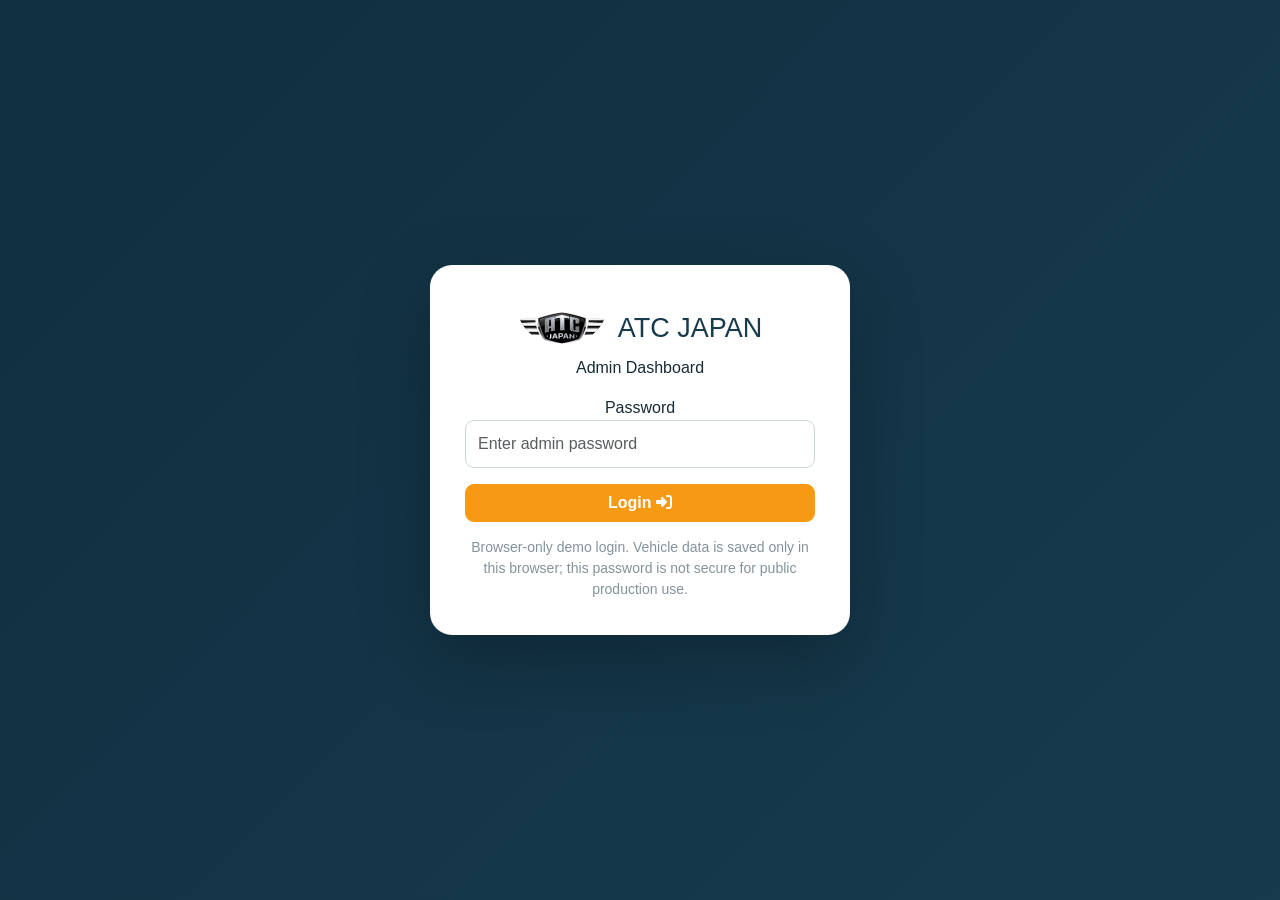
<file: admin.html>
<!DOCTYPE html>
<html lang="en">
<head>
<meta charset="UTF-8"><meta name="viewport" content="width=device-width, initial-scale=1.0">
<title>Admin Dashboard | ATC JAPAN</title>
<link href="https://cdn.jsdelivr.net/npm/bootstrap@5.3.3/dist/css/bootstrap.min.css" rel="stylesheet">
<link rel="stylesheet" href="https://cdnjs.cloudflare.com/ajax/libs/font-awesome/6.6.0/css/all.min.css">
<link rel="stylesheet" href="css/style.css">
</head>
<body class="admin-page">

<div id="adminLogin" class="admin-login">
  <div class="admin-login-card">
    <div class="admin-logo"><span class="brand-mark atc-logo-mark"><img src="assets/logos/brand-logo.png" alt="ATC JAPAN logo"></span><h1>ATC JAPAN</h1></div>
    <p>Admin Dashboard</p>
    <label>Password</label>
    <input id="adminPassword" type="password" class="form-control mb-3" placeholder="Enter admin password">
    <button id="adminLoginBtn" class="btn btn-orange w-100">Login <i class="fa-solid fa-right-to-bracket"></i></button>
    <small class="demo-note">Browser-only demo login. Vehicle data is saved only in this browser; this password is not secure for public production use.</small>
  </div>
</div>

<div id="adminApp" class="admin-app d-none">
  <aside class="admin-sidebar">
    <div class="admin-brand"><span class="brand-mark atc-logo-mark"><img src="assets/logos/brand-logo.png" alt="ATC JAPAN logo"></span><div><strong>ATC JAPAN</strong><small>ADMIN</small></div></div>
    <a class="active" href="#dashboard"><i class="fa-solid fa-chart-line"></i> Dashboard</a>
    <a href="#vehicles"><i class="fa-solid fa-car"></i> Vehicles</a>
    <a href="#addVehicle"><i class="fa-solid fa-plus"></i> Add Vehicle</a>
    <a href="index.html" target="_blank"><i class="fa-solid fa-globe"></i> View Website</a>
    <button id="adminLogout" class="admin-logout"><i class="fa-solid fa-right-from-bracket"></i> Logout</button>
  </aside>

  <main class="admin-main">
    <div class="admin-top"><div><span class="section-kicker">ATC JAPAN</span><h1>Dashboard</h1><small id="storageInfo" class="text-muted">Shared online inventory.</small></div><div class="d-flex gap-2 flex-wrap"><button id="exportBackup" type="button" class="btn btn-outline-secondary"><i class="fa-solid fa-download"></i> Export Backup</button><a href="index.html" class="btn btn-outline-dark">View Website</a></div></div>

    <section id="dashboard" class="admin-section">
      <div class="admin-stats">
        <div><i class="fa-solid fa-car"></i><span>Total Vehicles</span><strong id="statVehicles">0</strong></div>
        <div><i class="fa-solid fa-truck"></i><span>Trucks</span><strong id="statTrucks">0</strong></div>
        <div><i class="fa-solid fa-tractor"></i><span>Machinery</span><strong id="statMachinery">0</strong></div>
        <div><i class="fa-solid fa-car-side"></i><span>Cars</span><strong id="statCars">0</strong></div>
      </div>
    </section>

    <section id="addVehicle" class="admin-section">
      <div class="admin-card"><div class="admin-card-head"><h2>Add / Edit Vehicle</h2></div>
      <form id="vehicleForm"><input type="hidden" id="vehicleId">
        <div class="row g-3">
          <div class="col-md-6"><label>Vehicle Name</label><input id="vName" class="form-control" required placeholder="2024 Toyota Land Cruiser"></div>
          <div class="col-md-3"><label>Category</label><select id="vCategory" class="form-select" required><option>Car</option><option>Truck</option><option>Machinery</option></select></div>
          <div class="col-md-3"><label>Make</label><input id="vMake" class="form-control" required placeholder="Toyota"></div>
          <div class="col-md-3"><label>Model</label><input id="vModel" class="form-control" placeholder="Land Cruiser Prado"></div>
          <div class="col-md-3"><label>Body Type</label><input id="vBody" class="form-control" required placeholder="SUV"></div>
          <div class="col-md-2"><label>Year</label><input id="vYear" type="number" class="form-control" required value="2024"></div>
          <div class="col-md-2"><label>Mileage / Hours</label><input id="vMileage" class="form-control" placeholder="25,000 KM"></div>
          <div class="col-md-2"><label>Fuel</label><input id="vFuel" class="form-control" placeholder="Diesel"></div>
          <div class="col-md-2"><label>Transmission</label><input id="vTransmission" class="form-control" placeholder="Auto"></div>
          <div class="col-md-2"><label>Drive</label><input id="vDrive" class="form-control" placeholder="4WD"></div>
          <div class="col-md-2"><label>Price USD</label><input id="vPrice" type="number" class="form-control" required value="25000"></div>
          <div class="col-12">
  <label>Vehicle Photos <span class="field-note">(Select multiple photos from your gallery)</span></label>
  <input id="vImages" type="file" class="form-control" accept="image/*" multiple>
  <div id="imageUploadHint" class="upload-hint"><i class="fa-solid fa-images"></i> Upload front, rear, side, interior, dashboard and other vehicle photos.</div>
  <div id="imagePreview" class="admin-image-preview"></div>
</div>
<div class="col-12"><label>Vehicle Description</label><textarea id="vDescription" class="form-control" rows="4" placeholder="Add a short description of this vehicle..."></textarea></div>
          <div class="col-12 d-flex gap-2 flex-wrap"><button class="btn btn-orange" type="submit"><i class="fa-solid fa-save"></i> Save Vehicle</button><button id="cancelEdit" type="button" class="btn btn-outline-secondary d-none">Cancel Edit</button></div>
        </div>
      </form></div>
    </section>

    <section id="vehicles" class="admin-section">
      <div class="admin-card"><div class="admin-card-head"><h2>Manage Vehicles</h2><input id="adminSearch" class="form-control admin-search" placeholder="Search vehicles..."></div>
      <div class="table-responsive"><table class="table align-middle"><thead><tr><th>Vehicle</th><th>Category</th><th>Make</th><th>Year</th><th>Price</th><th>Actions</th></tr></thead><tbody id="adminVehicleTable"></tbody></table></div></div>
    </section>
  </main>
</div>

<script src="js/data.js"></script>
<script src="js/admin.js"></script>
</body></html>
</file>
<file: css/style.css>
/* ================================
   ATC JAPAN - GLOBAL STYLES
================================ */
:root{
  --navy:#173b4d;
  --navy-2:#102f40;
  --orange:#f59a12;
  --orange-dark:#e48600;
  --text:#172b36;
  --muted:#667782;
  --light:#f5f7f8;
  --border:#dce2e5;
  --white:#fff;
  --green:#16a34a;
}
*{box-sizing:border-box}
html{scroll-behavior:smooth}
body{margin:0;color:var(--text);background:#fff;font-family:Inter,Arial,sans-serif}
h1,h2,h3,h4,.navbar,.btn{font-family:Poppins,Inter,sans-serif}
a{text-decoration:none;color:inherit}
img{max-width:100%;display:block}
.container-xl{max-width:1320px}
.utility-bar{background:#0d2b3a;color:#dbe8ed;font-size:13px;border-bottom:1px solid rgba(255,255,255,.1)}
.utility-inner{min-height:42px;display:flex;align-items:center;justify-content:space-between;gap:20px}
.utility-left,.utility-right{display:flex;gap:24px;align-items:center}
.utility-bar i{color:var(--orange);margin-right:6px}
.japan-time{background:var(--orange);color:#fff;padding:7px 12px;border-radius:8px}
.site-header{background:var(--navy);position:sticky;top:0;z-index:1000;box-shadow:0 5px 20px rgba(0,0,0,.12)}
.brand-wrap{display:flex;align-items:center;gap:12px;color:#fff!important;padding:13px 0}
.brand-wrap strong{display:block;font-size:25px;letter-spacing:.5px;line-height:1}
.brand-wrap small{display:block;font-size:9px;letter-spacing:1.5px;font-weight:700;margin-top:5px}
.brand-mark{width:52px;height:52px;border:2px solid rgba(255,255,255,.75);border-radius:10px;display:grid;place-items:center;background:#0b92bd;color:#fff;font-size:23px;box-shadow:inset 0 0 0 3px rgba(0,0,0,.08)}
.nav-link{color:#f1f6f8!important;font-weight:600;padding:22px 11px!important;font-size:15px}
.nav-link:hover,.nav-link.active{color:var(--orange)!important}
.btn-orange{background:var(--orange);border-color:var(--orange);color:#fff!important;font-weight:700;border-radius:9px}
.btn-orange:hover{background:var(--orange-dark);border-color:var(--orange-dark)}
.nav-cta{padding:9px 17px;border-radius:8px}
.hero-section{position:relative}
.hero-slide{min-height:570px;position:relative;background-size:cover;background-position:center}
.hero-one{background-image:url("https://images.unsplash.com/photo-1503736334956-4c8f8e92946d?auto=format&fit=crop&w=2000&q=85")}
.hero-two{background-image:url("../assets/home/truck-hero.svg")}
.hero-three{background-image:url("../assets/home/machinery-banner.jpg")}
.hero-overlay{position:absolute;inset:0;background:linear-gradient(90deg,rgba(5,22,31,.85),rgba(5,22,31,.35),rgba(5,22,31,.12))}
.hero-content{position:relative;z-index:2;color:#fff;padding-top:105px;padding-bottom:180px}
.eyebrow,.section-kicker{font-size:12px;letter-spacing:2px;font-weight:800;color:var(--orange)}
.section-kicker.light{color:#ffc25c}
.hero-content h1{font-size:62px;line-height:1.05;margin:15px 0 20px;font-weight:800}
.hero-content h1 span{color:#ffb12a}
.hero-content p{max-width:650px;font-size:17px;line-height:1.7;color:#eaf0f2}
.hero-buttons{display:flex;gap:12px;margin-top:28px}
.category-overlap{position:absolute;bottom:-88px;left:50%;transform:translateX(-50%);display:grid;grid-template-columns:repeat(4,1fr);gap:18px;z-index:5}
.category-card{border:1px solid rgba(255,255,255,.35);border-radius:22px;overflow:hidden;background:rgba(255,255,255,.84);backdrop-filter:blur(8px);box-shadow:0 18px 40px rgba(0,0,0,.18);cursor:pointer;transition:.25s}
.category-card:hover{transform:translateY(-8px)}
.category-image{height:135px;background-size:cover;background-position:center}
.truck-bg{background-image:linear-gradient(rgba(15,47,64,.12),rgba(15,47,64,.12)),url("../assets/home/truck-hero.svg")}
.car-bg{background-image:linear-gradient(rgba(15,47,64,.2),rgba(15,47,64,.2)),url("https://images.unsplash.com/photo-1553440569-bcc63803a83d?auto=format&fit=crop&w=900&q=80")}
.machine-bg{background-image:linear-gradient(rgba(15,47,64,.2),rgba(15,47,64,.2)),url("../assets/home/machinery-lineup.jpg")}
.parts-bg{background-image:linear-gradient(rgba(15,47,64,.25),rgba(15,47,64,.25)),url("https://images.unsplash.com/photo-1486262715619-67b85e0b08d3?auto=format&fit=crop&w=900&q=80")}
.category-body{padding:13px 16px;display:flex;justify-content:space-between;align-items:center;color:var(--navy)}
.category-body>div{display:flex;align-items:center;gap:10px}
.category-body h3{font-size:20px;margin:0;font-weight:800}
.category-body>span{font-size:12px;font-weight:700}
.category-icon{width:35px;height:35px;border-radius:8px;display:grid;place-items:center;background:var(--orange);color:#fff}
.search-section{background:#fff;padding-top:125px;padding-bottom:30px}
.search-panel{background:#fff;border-radius:22px;padding:28px 30px;box-shadow:0 15px 45px rgba(20,44,55,.14);border:1px solid #e4e9eb}
.search-heading{display:flex;justify-content:space-between;align-items:end;margin-bottom:18px}
.search-heading h2{margin:4px 0 0;font-size:28px}
.search-mini-note{font-size:12px;color:#6b7b83}.search-mini-note i{color:#1ea05a}
.search-panel label,.contact-form-card label,.stock-filter-panel label{display:block;font-size:11px;text-transform:uppercase;font-weight:800;letter-spacing:.7px;margin-bottom:7px;color:#445862}
.form-select,.form-control{min-height:48px;border-color:#ccd5d9;border-radius:9px;color:#28404d}
.form-select:focus,.form-control:focus{border-color:var(--orange);box-shadow:0 0 0 .2rem rgba(245,154,18,.12)}
.search-submit{min-height:48px}
.keyword-wrap{display:flex;align-items:center;gap:10px;background:#f6f7f8;border:1px solid #ccd5d9;border-radius:9px;padding:0 15px}.keyword-wrap input{border:0;background:transparent;width:100%;height:46px;outline:none}.keyword-wrap i{color:#82919a}
.section-space{padding:75px 0}.section-title{font-size:32px;font-weight:800;margin:7px 0 28px;color:#172d39}.section-head{display:flex;justify-content:space-between;align-items:end;margin-bottom:28px}.view-all{font-weight:700;color:var(--navy);font-size:14px}.view-all i{color:var(--orange);margin-left:5px}
.category-tabs{display:inline-flex;background:var(--navy);padding:7px;border-radius:17px;gap:6px}.category-tab{border:0;background:#607884;color:#fff;padding:11px 23px;border-radius:11px;font-weight:700}.category-tab.active{background:var(--orange)}
.brand-grid{display:grid;grid-template-columns:repeat(4,minmax(0,1fr));column-gap:28px;row-gap:46px}.brand-card{min-height:135px;display:flex;flex-direction:column;align-items:center;justify-content:flex-start;gap:10px;background:transparent;border:0;border-radius:0;transition:transform .2s;padding:5px 2px}.brand-card:hover{transform:translateY(-3px);border:0;box-shadow:none}.brand-logo{width:100%;height:82px;display:flex;align-items:center;justify-content:center;background:transparent;border:0;border-radius:0;padding:0;color:var(--navy);font-weight:800;font-size:20px}.brand-logo img{display:block;width:100%;height:100%;max-width:118px;max-height:82px;object-fit:contain}.brand-name{text-align:center;font-size:14px;font-weight:500;color:#34464e;text-decoration:underline;text-underline-offset:3px;text-transform:uppercase;line-height:1.35}
.light-section{background:#f7f9fa}.body-grid{display:grid;grid-template-columns:repeat(8,1fr);gap:18px}.body-card{background:#eef1f2;border:1px solid #e5e9ea;border-radius:14px;min-height:125px;display:flex;flex-direction:column;justify-content:center;align-items:center;gap:14px;color:var(--navy);transition:.2s}.body-card i{font-size:38px;color:#234e60}.body-card span{font-size:12px;font-weight:800;text-transform:uppercase;text-align:center}.body-card:hover{background:var(--navy);color:#fff;transform:translateY(-4px)}.body-card:hover i{color:var(--orange)}
.vehicle-grid{display:grid;grid-template-columns:repeat(4,1fr);gap:18px}.vehicle-card{background:#fff;border:1px solid #dfe5e7;border-radius:20px;overflow:hidden;box-shadow:0 5px 18px rgba(16,47,64,.05);transition:.25s}.vehicle-card:hover{transform:translateY(-5px);box-shadow:0 18px 35px rgba(16,47,64,.12)}.vehicle-image-wrap{height:220px;position:relative;overflow:hidden}.vehicle-image-wrap img{width:100%;height:100%;object-fit:cover;transition:.4s}.vehicle-card:hover .vehicle-image-wrap img{transform:scale(1.04)}.vehicle-badge{position:absolute;left:12px;top:12px;background:var(--orange);color:#fff;font-size:10px;font-weight:800;padding:6px 10px;border-radius:20px}.heart-btn{position:absolute;right:12px;top:12px;width:35px;height:35px;border:0;border-radius:50%;background:#fff;color:var(--navy);box-shadow:0 3px 10px rgba(0,0,0,.12)}.vehicle-card-body{padding:16px}.vehicle-card h3{font-size:16px;line-height:1.35;min-height:44px;margin-bottom:12px;font-weight:800}.spec-grid{display:grid;grid-template-columns:1fr 1fr;border-top:1px solid #e5e8ea}.spec-grid span{padding:8px 4px;border-bottom:1px solid #e5e8ea;font-size:11px;color:#536873}.spec-grid span:nth-child(odd){border-right:1px solid #e5e8ea}.spec-grid i{color:var(--orange);width:17px}.stock-id{font-size:11px;margin:12px 0;color:#52636d}.vehicle-bottom{display:flex;justify-content:space-between;align-items:center;gap:8px}.vehicle-bottom strong{font-size:25px;color:var(--orange)}.card-whatsapp{display:block;text-align:center;margin-top:12px;background:#eaf8ee;color:#13853d;border-radius:8px;padding:8px;font-size:11px;font-weight:800}.empty-state{grid-column:1/-1;padding:50px;text-align:center;background:#f5f7f8;border-radius:15px;color:#687983}
.why-grid{display:grid;grid-template-columns:repeat(4,1fr);gap:20px}.why-card{background:#fff;border:1px solid #dce3e6;border-radius:20px;padding:30px;text-align:center;min-height:220px}.why-card i{font-size:42px;color:var(--navy);margin-bottom:18px}.why-card h3{font-size:19px}.why-card p{font-size:13px;line-height:1.7;color:#61727b}
.process-grid{display:grid;grid-template-columns:repeat(4,1fr);gap:20px}.process-step{position:relative;padding:30px;border:1px solid #e0e6e8;border-radius:18px;background:#fff}.process-step>span{position:absolute;right:20px;top:15px;color:#d7dee1;font-weight:800;font-size:30px}.process-step i{font-size:35px;color:var(--orange);margin-bottom:18px}.process-step h3{font-size:18px}.process-step p{font-size:13px;color:#687983;line-height:1.6}
.cta-section{background:var(--navy);color:#fff;padding:55px 0}.cta-inner{display:flex;justify-content:space-between;align-items:center;gap:25px}.cta-inner h2{font-size:34px;margin:7px 0}.cta-inner p{margin:0;color:#c9d9df}.cta-actions{display:flex;gap:10px}.btn-whatsapp{background:#18a957;color:#fff!important;border-color:#18a957;font-weight:800;border-radius:9px}
.footer{background:#173b4d;color:#dce8ec;padding:60px 0 20px}.footer-grid{display:grid;grid-template-columns:2fr 1fr 1fr 1fr 1fr;gap:40px}.footer-brand{padding:0 0 20px}.footer-brand strong{font-size:25px}.footer-company p{font-size:12px;line-height:1.7;max-width:320px}.footer-company p i{color:var(--orange);width:18px}.footer h4{color:var(--orange);font-size:17px;margin-bottom:18px}.footer-grid>div:not(:first-child) a{display:block;font-size:12px;margin:0 0 11px;color:#e4eef1}.footer-grid>div:not(:first-child) a:hover{color:var(--orange)}.socials{display:flex;gap:9px;margin-top:15px}.socials a{width:35px;height:35px;border:1px solid rgba(255,255,255,.3);border-radius:50%;display:grid;place-items:center}.socials a:hover{background:var(--orange)}.footer-bottom{border-top:1px solid rgba(255,255,255,.18);margin-top:35px;padding-top:18px;display:flex;justify-content:space-between;font-size:11px;color:#afc1c8}
.floating-whatsapp{position:fixed;right:22px;bottom:22px;background:#18a957;color:#fff;z-index:9999;border-radius:30px;padding:9px 16px 9px 10px;display:flex;align-items:center;gap:8px;box-shadow:0 10px 25px rgba(0,0,0,.2);font-weight:800;font-size:13px}.floating-whatsapp i{font-size:30px}.floating-whatsapp small{font-weight:600;font-size:10px}
.inner-hero{background:linear-gradient(90deg,rgba(11,45,60,.94),rgba(11,45,60,.68)),url("https://images.unsplash.com/photo-1492144534655-ae79c964c9d7?auto=format&fit=crop&w=2000&q=80") center/cover;color:#fff;padding:90px 0}.inner-hero.small{padding:70px 0}.inner-hero h1{font-size:50px;font-weight:800;margin:10px 0}.inner-hero p{max-width:650px;color:#dce8ec}
.about-grid{display:grid;grid-template-columns:1.2fr .8fr;gap:60px;align-items:center}.about-grid p{line-height:1.8;color:#62747e}.about-owner{display:flex;gap:15px;align-items:center;margin-top:25px}.owner-icon{width:55px;height:55px;background:#eef3f5;border-radius:50%;display:grid;place-items:center;color:var(--orange);font-size:22px}.about-owner strong,.about-owner span{display:block}.about-owner span{font-size:12px;color:#6b7b84}.about-stat-box{display:grid;grid-template-columns:1fr 1fr;gap:15px}.about-stat-box>div{background:#f4f7f8;border-radius:18px;padding:30px;text-align:center}.about-stat-box i{font-size:30px;color:var(--orange);display:block;margin-bottom:15px}.about-stat-box strong,.about-stat-box span{display:block}.about-stat-box span{font-size:12px;color:#6c7d85}
.stock-filter-panel{background:#f5f7f8;padding:25px;border:1px solid #e0e6e8;border-radius:18px}.stock-result-head{display:flex;justify-content:space-between;align-items:end;margin:45px 0 25px}
.contact-grid{display:grid;grid-template-columns:.9fr 1.1fr;gap:50px;align-items:start}.contact-info>p{line-height:1.8;color:#63747d;max-width:500px}.contact-item{display:flex;gap:18px;align-items:center;margin:22px 0}.contact-item>i{width:45px;height:45px;background:#eef3f5;border-radius:50%;display:grid;place-items:center;color:var(--orange)}.contact-item small,.contact-item strong,.contact-item a{display:block}.contact-item small{font-size:10px;font-weight:800;letter-spacing:1px;color:#84939a}.contact-item a,.contact-item strong{font-size:15px;font-weight:700}.contact-form-card{border:1px solid #e0e6e8;border-radius:22px;padding:30px;box-shadow:0 12px 35px rgba(20,44,55,.08)}.contact-form-card h2{font-size:26px}.check-grid{display:grid;grid-template-columns:repeat(4,1fr);gap:10px}.check-grid label{background:#f5f7f8;border-radius:8px;padding:11px;text-transform:none!important;font-size:12px!important;letter-spacing:0!important}.map-placeholder{min-height:260px;border-radius:22px;background:linear-gradient(135deg,#e9eff1,#dfe8eb);display:flex;flex-direction:column;align-items:center;justify-content:center;text-align:center;color:var(--navy)}.map-placeholder i{font-size:50px;color:var(--orange);margin-bottom:10px}.map-placeholder span{font-size:11px;color:#74848c}
.admin-page{background:#f4f6f7}.admin-login{min-height:100vh;display:grid;place-items:center;background:linear-gradient(135deg,#102f40,#173b4d)}.admin-login-card{background:#fff;width:min(420px,92vw);padding:35px;border-radius:22px;box-shadow:0 25px 70px rgba(0,0,0,.25);text-align:center}.admin-logo{display:flex;align-items:center;justify-content:center;gap:12px;color:var(--navy)}.admin-logo h1{font-size:27px;margin:0}.demo-note{display:block;margin-top:15px;color:#84939a}.admin-app{min-height:100vh;display:flex}.admin-sidebar{width:250px;background:var(--navy);color:#fff;padding:25px 15px;position:fixed;left:0;top:0;bottom:0}.admin-brand{display:flex;align-items:center;gap:10px;padding:0 10px 30px}.admin-brand strong,.admin-brand small{display:block}.admin-brand small{font-size:9px;letter-spacing:1px;color:#b9cbd1}.admin-sidebar>a,.admin-logout{width:100%;display:block;border:0;background:transparent;color:#dbe7eb;padding:13px 15px;text-align:left;border-radius:9px;margin-bottom:5px}.admin-sidebar>a:hover,.admin-sidebar>a.active{background:#295368;color:#fff}.admin-sidebar i{width:25px;color:var(--orange)}.admin-logout{margin-top:30px}.admin-main{margin-left:250px;padding:35px;flex:1}.admin-top{display:flex;justify-content:space-between;align-items:end;margin-bottom:25px}.admin-top h1{margin:3px 0;font-size:32px}.admin-section{margin-bottom:25px}.admin-stats{display:grid;grid-template-columns:repeat(4,1fr);gap:18px}.admin-stats>div{background:#fff;border-radius:15px;padding:22px;box-shadow:0 5px 20px rgba(20,44,55,.05)}.admin-stats i{font-size:25px;color:var(--orange);display:block;margin-bottom:15px}.admin-stats span{display:block;font-size:12px;color:#77878f}.admin-stats strong{font-size:30px}.admin-card{background:#fff;border-radius:18px;padding:25px;box-shadow:0 5px 20px rgba(20,44,55,.05)}.admin-card-head{display:flex;justify-content:space-between;align-items:center;gap:15px;margin-bottom:20px}.admin-card-head h2{font-size:22px;margin:0}.admin-search{max-width:280px}.admin-vehicle{display:flex;align-items:center;gap:10px;min-width:280px}.admin-vehicle img{width:60px;height:45px;object-fit:cover;border-radius:7px}.admin-vehicle strong,.admin-vehicle small{display:block}.admin-vehicle strong{font-size:12px}.admin-vehicle small{font-size:10px;color:#7c8b91}.table-pill{background:#edf3f5;border-radius:20px;padding:6px 10px;font-size:11px;font-weight:700}

@media(max-width:1100px){
  .brand-grid{grid-template-columns:repeat(4,minmax(0,1fr));gap:26px 16px}.body-grid{grid-template-columns:repeat(6,1fr)}.vehicle-grid{grid-template-columns:repeat(3,1fr)}
  .footer-grid{grid-template-columns:2fr 1fr 1fr}.footer-grid>div:nth-child(n+4){display:none}
}
@media(max-width:991px){
  .utility-right{display:none}.utility-inner{justify-content:center}.nav-link{padding:10px 0!important}.nav-cta{margin:8px 0 15px}.hero-slide{min-height:510px}.hero-content{padding:80px 20px 170px}.hero-content h1{font-size:48px}.category-overlap{position:relative;bottom:auto;left:auto;transform:none;margin-top:-110px;padding:0 12px;grid-template-columns:repeat(2,1fr)}.search-section{padding-top:50px}.brand-grid{grid-template-columns:repeat(4,minmax(0,1fr));gap:24px 12px}.body-grid{grid-template-columns:repeat(4,1fr)}.vehicle-grid{grid-template-columns:repeat(2,1fr)}.why-grid,.process-grid{grid-template-columns:repeat(2,1fr)}.about-grid,.contact-grid{grid-template-columns:1fr}.admin-sidebar{width:210px}.admin-main{margin-left:210px}.admin-stats{grid-template-columns:repeat(2,1fr)}
}
@media(max-width:600px){
  .utility-left{flex-direction:column;gap:3px;align-items:center;padding:6px}.utility-bar{font-size:11px}.brand-wrap strong{font-size:21px}.brand-mark{width:43px;height:43px;font-size:18px}.hero-slide{min-height:490px}.hero-content{padding-top:65px}.hero-content h1{font-size:38px}.hero-content p{font-size:14px}.hero-buttons{flex-direction:column;align-items:flex-start}.category-overlap{grid-template-columns:1fr 1fr;gap:10px}.category-image{height:95px}.category-body h3{font-size:15px}.category-body>span{display:none}.search-panel{padding:20px}.search-heading{align-items:start}.section-space{padding:55px 0}.section-title{font-size:27px}.section-head{align-items:center}.brand-grid{grid-template-columns:repeat(4,minmax(0,1fr));gap:24px 8px}.brand-card{min-height:105px;gap:7px}.brand-logo{height:60px;padding:0}.brand-logo img{max-width:76px;max-height:60px}.brand-name{font-size:10px}.body-grid{grid-template-columns:repeat(3,1fr);gap:8px}.body-card{min-height:105px}.body-card i{font-size:28px}.body-card span{font-size:9px}.vehicle-grid{grid-template-columns:1fr}.vehicle-image-wrap{height:240px}.why-grid,.process-grid{grid-template-columns:1fr}.cta-inner{flex-direction:column;align-items:flex-start}.cta-inner h2{font-size:27px}.cta-actions{flex-wrap:wrap}.footer-grid{grid-template-columns:1fr 1fr}.footer-grid>div:first-child{grid-column:1/-1}.footer-grid>div:nth-child(n+4){display:none}.floating-whatsapp{right:10px;bottom:10px}.inner-hero h1{font-size:36px}.inner-hero{padding:65px 0}.check-grid{grid-template-columns:1fr 1fr}.admin-sidebar{position:static;width:100%;height:auto}.admin-app{display:block}.admin-main{margin-left:0;padding:18px}.admin-sidebar>a{display:inline-block;width:auto;margin-right:4px}.admin-brand{padding-bottom:15px}.admin-stats{grid-template-columns:1fr 1fr}.admin-card-head{align-items:start;flex-direction:column}.admin-search{max-width:none;width:100%}
}


/* Brand logos */
.brand-logo{overflow:hidden;padding:8px;background:#f1f4f6}.brand-logo img{width:88%;height:88%;object-fit:contain;display:block}.brand-logo img[src$=".svg"]{object-fit:contain}

/* Vehicle details page */
.vehicle-details-page{background:#fff;border:1px solid #dfe5e7;border-radius:24px;padding:26px;box-shadow:0 10px 35px rgba(16,47,64,.06)}
.details-top{display:flex;justify-content:space-between;align-items:center;margin-bottom:22px}.back-stock{color:var(--navy);font-weight:800;text-decoration:none}.back-stock:hover{color:var(--orange)}.vehicle-badge.static{position:static;display:inline-block}
.details-layout{display:grid;grid-template-columns:1.15fr .85fr;gap:34px}.details-main-image{height:500px;border-radius:18px;overflow:hidden;background:#eef2f4}.details-main-image img{width:100%;height:100%;object-fit:cover}.details-thumbs{display:flex;gap:10px;overflow-x:auto;padding-top:12px}.details-thumb{width:88px;height:68px;border:2px solid transparent;border-radius:10px;padding:0;overflow:hidden;background:#eef2f4;flex:0 0 auto}.details-thumb.active{border-color:var(--orange)}.details-thumb img{width:100%;height:100%;object-fit:cover}.details-info h2{font-size:32px;line-height:1.2;margin:8px 0 8px}.details-price{font-size:38px;font-weight:800;color:var(--orange);margin-bottom:20px}.details-specs{display:grid;grid-template-columns:1fr 1fr;border-top:1px solid #e2e7e9;border-left:1px solid #e2e7e9}.details-specs>div{display:grid;grid-template-columns:28px 1fr;gap:4px;padding:13px;border-right:1px solid #e2e7e9;border-bottom:1px solid #e2e7e9}.details-specs i{color:var(--orange);grid-row:span 2}.details-specs span{font-size:10px;text-transform:uppercase;color:#75858d;font-weight:700}.details-specs strong{font-size:13px;color:#243e4b}.details-description{color:#5e7078;line-height:1.8;margin:22px 0}.details-actions{display:flex;gap:10px;flex-wrap:wrap}.btn-whatsapp{background:#18a957;color:#fff;border:1px solid #18a957}.btn-whatsapp:hover{background:#128643;color:#fff}

/* Admin image upload */
.field-note{font-size:11px;color:#77878f;font-weight:500}.upload-hint{background:#f5f8f9;border:1px dashed #cbd7dc;padding:12px 14px;border-radius:10px;color:#60727b;font-size:12px;margin-top:8px}.upload-hint i{color:var(--orange);margin-right:6px}.admin-image-preview{display:flex;flex-wrap:wrap;gap:12px;margin-top:14px}.admin-image-item{width:130px;height:110px;border:1px solid #dce4e7;border-radius:12px;overflow:hidden;position:relative;background:#f4f6f7}.admin-image-item img{width:100%;height:100%;object-fit:cover}.admin-image-item button{position:absolute;right:6px;top:6px;width:28px;height:28px;border:0;border-radius:50%;background:#fff;color:#b52b2b;box-shadow:0 2px 8px rgba(0,0,0,.15)}.admin-image-item span{position:absolute;left:6px;bottom:5px;background:rgba(16,47,64,.8);color:#fff;border-radius:5px;padding:3px 6px;font-size:9px}

@media(max-width:991px){.details-layout{grid-template-columns:1fr}.details-main-image{height:420px}}
@media(max-width:575px){.vehicle-details-page{padding:16px;border-radius:18px}.details-main-image{height:280px}.details-info h2{font-size:24px}.details-price{font-size:30px}.details-specs>div{padding:10px 8px}.details-specs strong{font-size:11px}.details-actions .btn{width:100%}.admin-image-item{width:105px;height:90px}}


/* Uploaded manufacturer logos and ATC JAPAN company logo */
.brand-logo{overflow:hidden;padding:6px;background:#eef2f4}
.brand-logo img{width:96%;height:96%;object-fit:contain;display:block}
.atc-logo-mark{width:88px;height:56px;border:0;border-radius:0;background:transparent;box-shadow:none;padding:0;display:flex;align-items:center;justify-content:center;flex:0 0 auto}
.atc-logo-mark img{width:100%;height:100%;object-fit:contain;display:block}
@media(max-width:600px){.atc-logo-mark{width:72px;height:48px}.brand-wrap{gap:8px}.brand-wrap small{font-size:8px}}


/* Search by Make — clean Fareena-inspired logo grid */
.brand-grid{display:grid;grid-template-columns:repeat(4,minmax(0,1fr));column-gap:28px;row-gap:38px;max-width:100%}
.brand-card{min-height:138px;display:flex;flex-direction:column;align-items:center;justify-content:flex-start;gap:10px;padding:4px 6px;background:transparent;border:0;border-radius:0;box-shadow:none}
.brand-card:hover{transform:translateY(-3px);background:transparent;border:0;box-shadow:none}
.brand-logo{width:100%;height:92px;display:flex;align-items:center;justify-content:center;background:transparent;border:0;border-radius:0;padding:0}
.brand-logo img{display:block;width:auto;height:auto;max-width:132px;max-height:84px;object-fit:contain}
.brand-name{text-align:center;font-size:14px;font-weight:500;color:#34464e;text-decoration:underline;text-underline-offset:4px;text-transform:uppercase;line-height:1.35}
.category-tabs{display:inline-flex;background:var(--navy);padding:7px;border-radius:17px;gap:6px;flex-wrap:wrap}
.category-tab{cursor:pointer;transition:background .2s,transform .2s}
.category-tab:focus-visible{outline:3px solid var(--orange);outline-offset:3px}
@media(max-width:575px){
 .brand-grid{grid-template-columns:repeat(3,minmax(0,1fr));column-gap:10px;row-gap:24px}
 .brand-card{min-height:118px;gap:8px;padding:2px}
 .brand-logo{height:76px}
 .brand-logo img{max-width:92px;max-height:68px}
 .brand-name{font-size:12px}
 .category-tabs{width:100%;justify-content:center}
 .category-tab{padding:10px 15px}
}

/* Category-driven Search by Make grid */
.brand-grid{grid-template-columns:repeat(4,minmax(0,1fr));column-gap:28px;row-gap:38px}
.brand-card{min-height:138px}
@media(max-width:575px){
  .brand-grid{grid-template-columns:repeat(3,minmax(0,1fr));column-gap:10px;row-gap:24px}
  .brand-card{min-height:118px}
}


/* Machinery showcase carousel */
.machinery-showcase{background:#f5f7f8;padding-top:64px;padding-bottom:64px}
.machinery-carousel{position:relative;overflow:hidden;border-radius:18px;min-height:390px;background:#15394b;box-shadow:0 14px 35px rgba(13,39,52,.14)}
.machinery-carousel-track{position:relative;min-height:390px}
.machinery-slide{position:absolute;inset:0;display:flex;align-items:center;min-height:390px;padding:54px 8%;background-image:var(--machinery-image);background-size:cover;background-position:center;opacity:0;visibility:hidden;transition:opacity .65s ease;}
.machinery-slide.active{position:relative;opacity:1;visibility:visible}
.machinery-slide-overlay{position:absolute;inset:0;background:linear-gradient(90deg,rgba(8,31,43,.88) 0%,rgba(8,31,43,.62) 48%,rgba(8,31,43,.12) 100%)}
.machinery-slide-content{position:relative;z-index:1;max-width:590px;color:#fff}
.machinery-slide-content .eyebrow{color:#ff9f16;font-weight:800;letter-spacing:2px;font-size:.78rem}
.machinery-slide-content h3{color:#fff;font-size:clamp(2rem,4vw,3.25rem);font-weight:800;margin:12px 0}
.machinery-slide-content p{color:#f1f5f7;font-size:1.05rem;max-width:520px;margin-bottom:24px}
.machinery-carousel-control{position:absolute;z-index:3;top:50%;transform:translateY(-50%);width:44px;height:44px;border:0;border-radius:50%;background:#fff;color:#173e51;box-shadow:0 4px 15px #0002}
.machinery-carousel-control.prev{left:18px}.machinery-carousel-control.next{right:18px}
.machinery-carousel-dots{position:absolute;z-index:3;bottom:18px;left:50%;transform:translateX(-50%);display:flex;gap:9px}
.machinery-carousel-dots button{width:10px;height:10px;padding:0;border:0;border-radius:50%;background:rgba(255,255,255,.65)}
.machinery-carousel-dots button.active{width:26px;border-radius:8px;background:#ff9f16}
@media(max-width:767px){.machinery-showcase{padding-top:42px;padding-bottom:42px}.machinery-carousel,.machinery-carousel-track,.machinery-slide{min-height:330px}.machinery-slide{padding:38px 25px 58px;background-position:center}.machinery-slide-overlay{background:linear-gradient(90deg,rgba(8,31,43,.88),rgba(8,31,43,.42))}.machinery-slide-content p{font-size:.94rem}.machinery-carousel-control{width:36px;height:36px}.machinery-carousel-control.prev{left:10px}.machinery-carousel-control.next{right:10px}}

/* Client-supplied Honda and Suzuki logo artwork */
.brand-logo img{max-width:100%;max-height:100%;object-fit:contain;}
</file>
